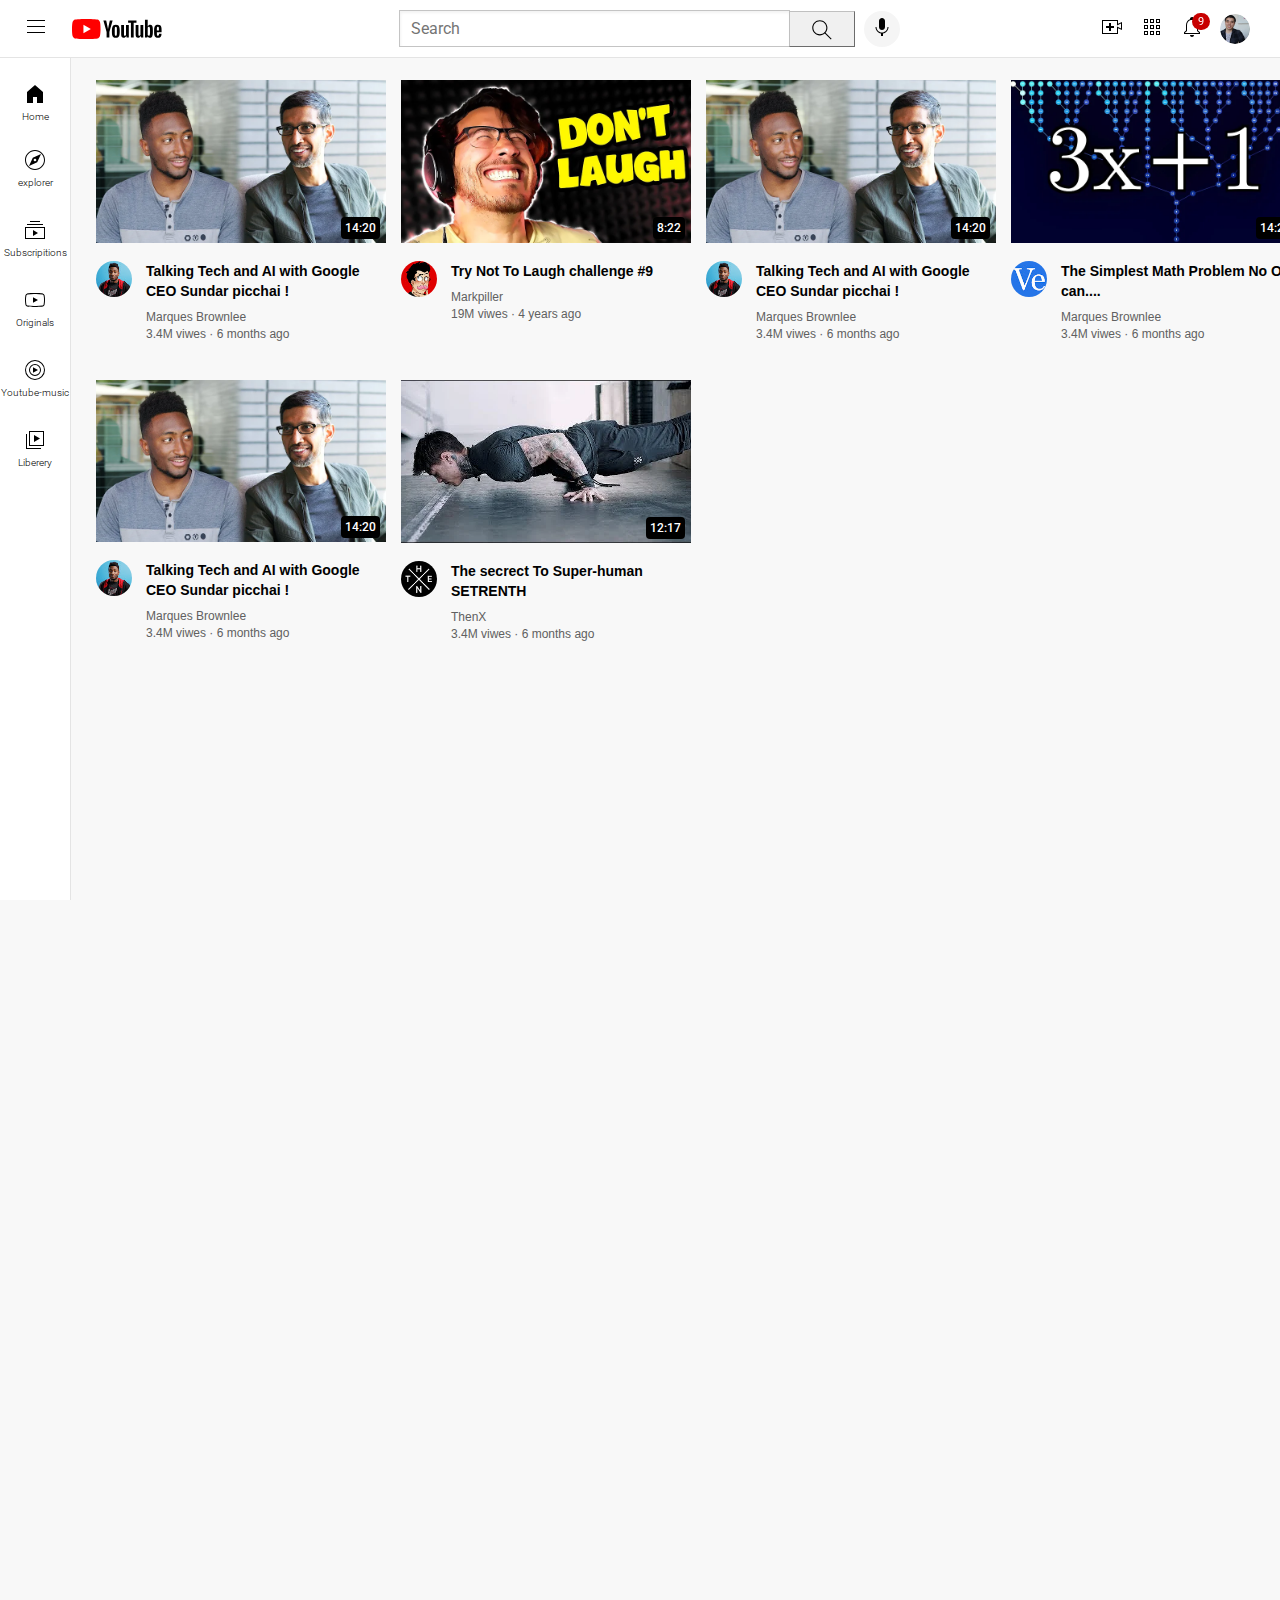
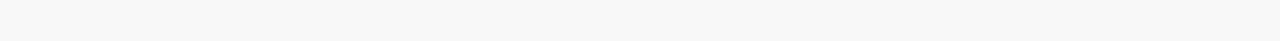
<file: index.html>
<!DOCTYPE html>
<head>
    <title>youtube-copy</title>
    <link rel="preconnect" href="https://fonts.googleapis.com">
    <link rel="preconnect" href="https://fonts.gstatic.com" crossorigin>
    <link href="https://fonts.googleapis.com/css2?family=Roboto:wght@400;700&display=swap" rel="stylesheet">
    
    <link rel="stylesheet" href="genral.css">
    <link rel="stylesheet" href="header.css">
    <link rel="stylesheet" href="video.css">
    <link rel="stylesheet" href="side-bar.css">
</head>
<body>
    <div class="header">
        <div class="left-section">
 <div class="h-menu"> 
    <img class="hamburger-menu" src="hamburger-menu.svg">

 </div>
                    <img class="youtube-logo" src="youtube-logo.svg">

                
        </div>
        <div class="middle-section">
            <input class="search-bar" type="text" placeholder="Search" >
            <button class="search-button">
                <!--put position absolute in reletive to use the size and width of relative element-->
                  <img class="search-icon" src="search.svg">
                  <div class="tool-tip">Search</div>
            </button>
            <button class="voice-search-button">
                <img class="image-search-icon" src="voice-search-icon.svg">
                <div class="tool-tip">Voice-Search</div>
            </button>
        </div>
        <div class="right-section">
            <div class="upload-icon-cont">
                <img class="upload-icon" src="upload.svg">
                <div class="tool-tip">upload</div>
            </div>
              
            <div class="yt-apps">
                <img class="youtube-apps-icon" src="youtube-apps.svg">
                <div class="tool-tip">youtube-apps</div>
            </div>
            
              <div class="notification-icon-conat">
                <img class="notification-icon" src="notifications.svg">
                <div class="tool-tip">notifications</div>
                <div class="notification-count">9</div>
              </div>
              <img class="current-user-pic" src="my-channel.jpeg" alt="">
        </div>
    </div>



    <div class="side-bar">
                   <div class="side-bar-link"><img class="home-logo" src="home.svg" alt="">
                        <div>Home</div>
                        </div>
                   <div class="side-bar-link"><img class="explorer" src="explore.svg" alt="">
                         <div>explorer</div>
                        </div>
                   <div class="side-bar-link"><img class="sub" src="subscriptions.svg" alt="">
                         <div>Subscripitions</div>
                         </div>
                   <div class="side-bar-link"><img class="originals" src="originals.svg" alt="">
                         <div>Originals</div>
                   </div>
                   <div class="side-bar-link"><img class="yt-music" src="youtube-music.svg" alt="">
                        <div>Youtube-music</div>
                    </div>
                   <div class="side-bar-link"><img class="library" src="library.svg" alt="">
                         <div>Liberery</div>
                    </div>

    </div>
    



    <div class="video-grid">
        <div class="video-privew">
            <div class="thumbnail-row">
                <img class="thumbnail-1" src="thumbnail-1.webp">
                <div class="video-time">14:20

                </div>
            </div>
            <div class="video-info-grid">
                <div class="channel-dp">
                     <img class="profile-pic" src="channel-1.jpg">
                </div>
                <div class="video-info">
                    <p class="video-title">Talking Tech and AI with Google CEO Sundar picchai !</p>
                    <p class="video-author">Marques Brownlee</p>
                    <p class="video-stats">3.4M viwes &#183; 6 months ago </p>
                </div>
            </div>
        </div>

        <div class="video-privew">
            <div class="thumbnail-row">
                <img class="thumbnail-1" src="thumbnail-2.webp">
                <div class="video-time">8:22

                </div>
            </div>
            <div class="video-info-grid">
                <div class="channel-dp">
                     <img class="profile-pic" src="channel-2.jpeg">
                </div>
                <div class="video-info">
                    <p class="video-title">Try Not To Laugh challenge #9</p>
                    <p class="video-author">Markpiller</p>
                    <p class="video-stats">19M viwes &#183; 4 years ago </p>
                </div>
            </div>
        </div>
    
          <div class="video-privew">
            <div class="thumbnail-row">
                <img class="thumbnail-1" src="thumbnail-1.webp">
                <div class="video-time">14:20

                </div>
            </div>
            <div class="video-info-grid">
                <div class="channel-dp">
                     <img class="profile-pic" src="channel-1.jpg">
                </div>
                <div class="video-info">
                    <p class="video-title">Talking Tech and AI with Google CEO Sundar picchai !</p>
                    <p class="video-author">Marques Brownlee</p>
                    <p class="video-stats">3.4M viwes &#183; 6 months ago </p>
                </div>
            </div>
        </div>
        <div class="video-privew">
            <div class="thumbnail-row">
                <img class="thumbnail-1" src="thumbnail-4.webp">
                <div class="video-time">14:20

                </div>
            </div>
            <div class="video-info-grid">
                <div class="channel-dp">
                     <img class="profile-pic" src="channel-4.jpeg">
                </div>
                <div class="video-info">
                    <p class="video-title">The Simplest Math Problem No One can....</p>
                    <p class="video-author">Marques Brownlee</p>
                    <p class="video-stats">3.4M viwes &#183; 6 months ago </p>
                </div>
            </div>
        </div>
        <div class="video-privew">
            <div class="thumbnail-row">
                <img class="thumbnail-1" src="thumbnail-1.webp">
                <div class="video-time">14:20

                </div>
            </div>
            <div class="video-info-grid">
                <div class="channel-dp">
                     <img class="profile-pic" src="channel-1.jpg">
                </div>
                <div class="video-info">
                    <p class="video-title">Talking Tech and AI with Google CEO Sundar picchai !</p>
                    <p class="video-author">Marques Brownlee</p>
                    <p class="video-stats">3.4M viwes &#183; 6 months ago </p>
                </div>
            </div>
        </div>
        <div class="video-privew">
            <div class="thumbnail-row">
                <img class="thumbnail-1" src="thumbnail-9.webp">
                <div class="video-time">12:17

                </div>
            </div>
            <div class="video-info-grid">
                <div class="channel-dp">
                     <img class="profile-pic" src="channel-9.jpeg">
                </div>
                <div class="video-info">
                    <p class="video-title">The secrect To Super-human SETRENTH </p>
                    <p class="video-author">ThenX</p>
                    <p class="video-stats">3.4M viwes &#183; 6 months ago </p>
                </div>
            </div>
        </div>
       

    </div>
</body>
</html>
</file>
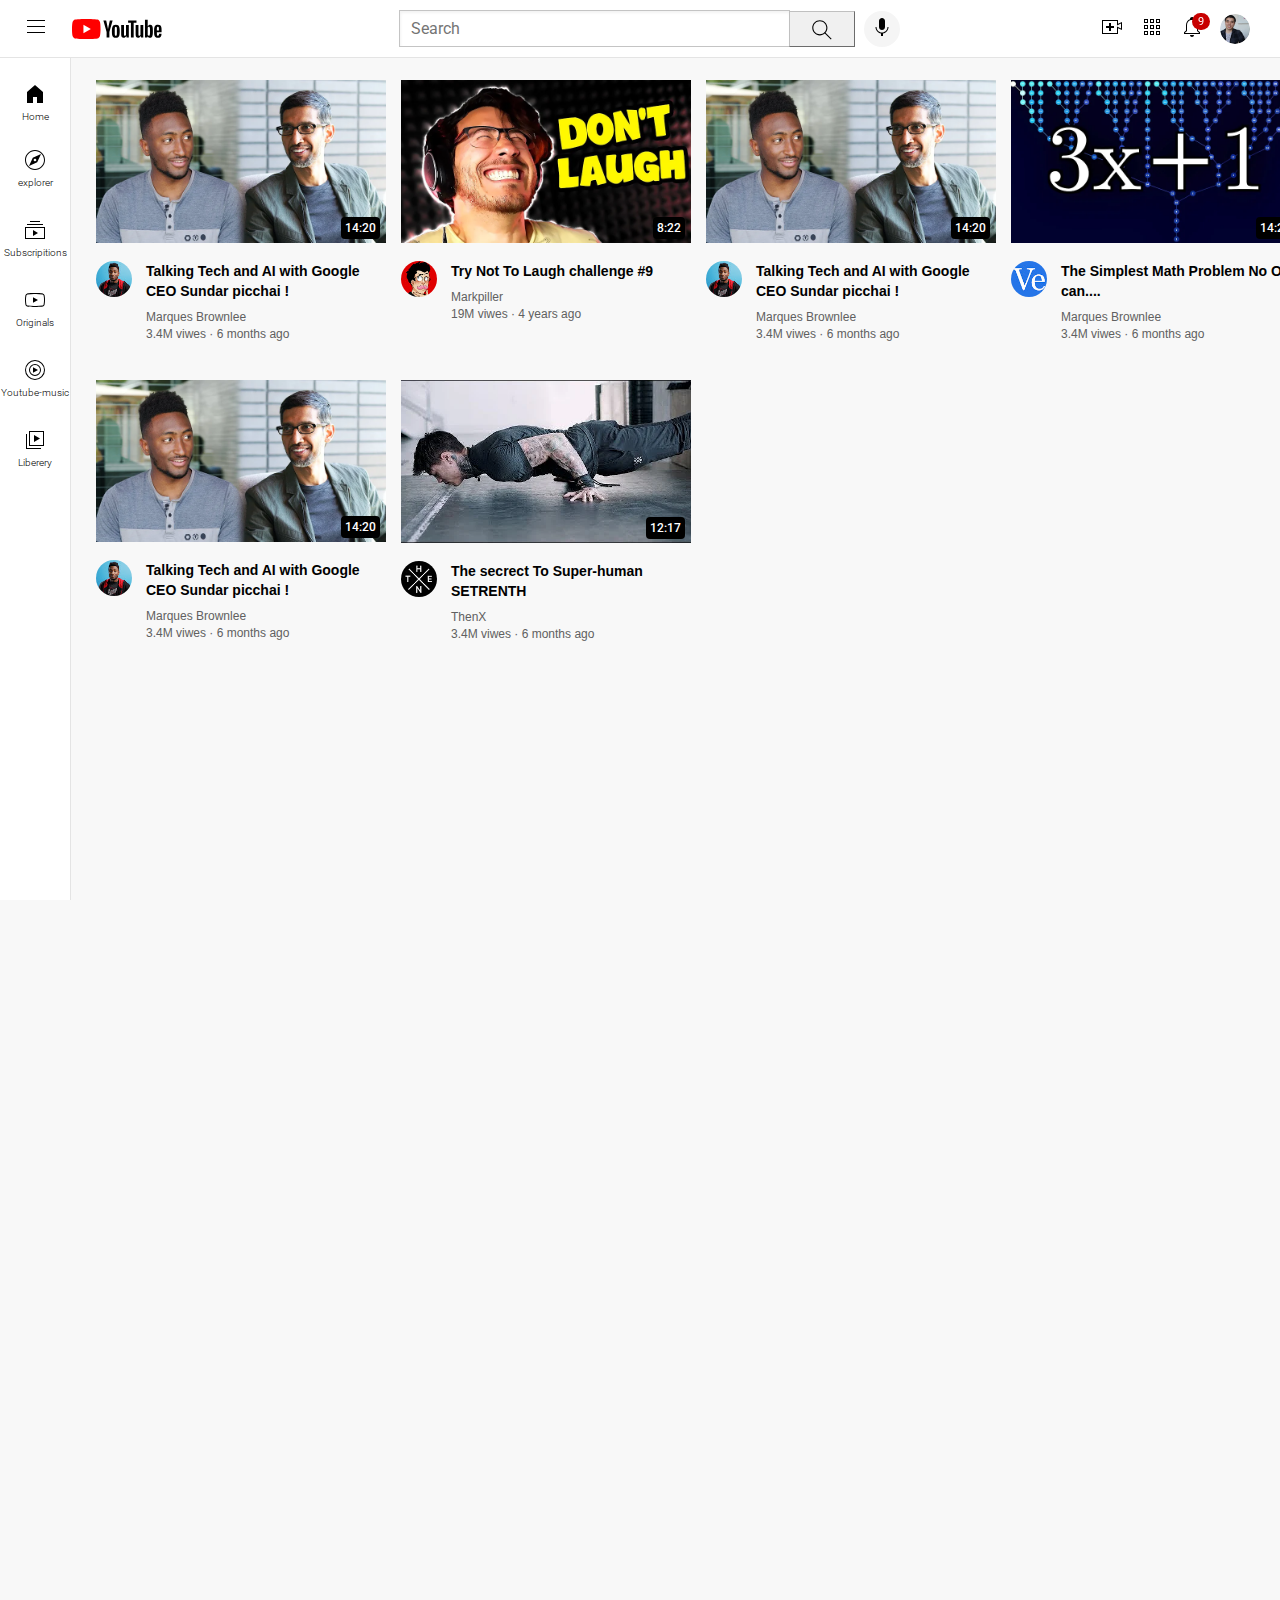
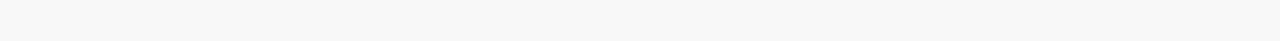
<file: youtubedemo2.html>
<!DOCTYPE html>
<head>
    <title>youtube-copy</title>
    <link rel="preconnect" href="https://fonts.googleapis.com">
    <link rel="preconnect" href="https://fonts.gstatic.com" crossorigin>
    <link href="https://fonts.googleapis.com/css2?family=Roboto:wght@400;700&display=swap" rel="stylesheet">
    
    <link rel="stylesheet" href="genral.css">
    <link rel="stylesheet" href="header.css">
    <link rel="stylesheet" href="video.css">
    <link rel="stylesheet" href="side-bar.css">
</head>
<body>
    <div class="header">
        <div class="left-section">
 <div class="h-menu"> 
    <img class="hamburger-menu" src="hamburger-menu.svg">

 </div>
                    <img class="youtube-logo" src="youtube-logo.svg">

                
        </div>
        <div class="middle-section">
            <input class="search-bar" type="text" placeholder="Search" >
            <button class="search-button">
                <!--put position absolute in reletive to use the size and width of relative element-->
                  <img class="search-icon" src="search.svg">
                  <div class="tool-tip">Search</div>
            </button>
            <button class="voice-search-button">
                <img class="image-search-icon" src="voice-search-icon.svg">
                <div class="tool-tip">Voice-Search</div>
            </button>
        </div>
        <div class="right-section">
            <div class="upload-icon-cont">
                <img class="upload-icon" src="upload.svg">
                <div class="tool-tip">upload</div>
            </div>
              
            <div class="yt-apps">
                <img class="youtube-apps-icon" src="youtube-apps.svg">
                <div class="tool-tip">youtube-apps</div>
            </div>
            
              <div class="notification-icon-conat">
                <img class="notification-icon" src="notifications.svg">
                <div class="tool-tip">notifications</div>
                <div class="notification-count">9</div>
              </div>
              <img class="current-user-pic" src="my-channel.jpeg" alt="">
        </div>
    </div>



    <div class="side-bar">
                   <div class="side-bar-link"><img class="home-logo" src="home.svg" alt="">
                        <div>Home</div>
                        </div>
                   <div class="side-bar-link"><img class="explorer" src="explore.svg" alt="">
                         <div>explorer</div>
                        </div>
                   <div class="side-bar-link"><img class="sub" src="subscriptions.svg" alt="">
                         <div>Subscripitions</div>
                         </div>
                   <div class="side-bar-link"><img class="originals" src="originals.svg" alt="">
                         <div>Originals</div>
                   </div>
                   <div class="side-bar-link"><img class="yt-music" src="youtube-music.svg" alt="">
                        <div>Youtube-music</div>
                    </div>
                   <div class="side-bar-link"><img class="library" src="library.svg" alt="">
                         <div>Liberery</div>
                    </div>

    </div>
    



    <div class="video-grid">
        <div class="video-privew">
            <div class="thumbnail-row">
                <img class="thumbnail-1" src="thumbnail-1.webp">
                <div class="video-time">14:20

                </div>
            </div>
            <div class="video-info-grid">
                <div class="channel-dp">
                     <img class="profile-pic" src="channel-1.jpg">
                </div>
                <div class="video-info">
                    <p class="video-title">Talking Tech and AI with Google CEO Sundar picchai !</p>
                    <p class="video-author">Marques Brownlee</p>
                    <p class="video-stats">3.4M viwes &#183; 6 months ago </p>
                </div>
            </div>
        </div>

        <div class="video-privew">
            <div class="thumbnail-row">
                <img class="thumbnail-1" src="thumbnail-2.webp">
                <div class="video-time">8:22

                </div>
            </div>
            <div class="video-info-grid">
                <div class="channel-dp">
                     <img class="profile-pic" src="channel-2.jpeg">
                </div>
                <div class="video-info">
                    <p class="video-title">Try Not To Laugh challenge #9</p>
                    <p class="video-author">Markpiller</p>
                    <p class="video-stats">19M viwes &#183; 4 years ago </p>
                </div>
            </div>
        </div>
    
          <div class="video-privew">
            <div class="thumbnail-row">
                <img class="thumbnail-1" src="thumbnail-1.webp">
                <div class="video-time">14:20

                </div>
            </div>
            <div class="video-info-grid">
                <div class="channel-dp">
                     <img class="profile-pic" src="channel-1.jpg">
                </div>
                <div class="video-info">
                    <p class="video-title">Talking Tech and AI with Google CEO Sundar picchai !</p>
                    <p class="video-author">Marques Brownlee</p>
                    <p class="video-stats">3.4M viwes &#183; 6 months ago </p>
                </div>
            </div>
        </div>
        <div class="video-privew">
            <div class="thumbnail-row">
                <img class="thumbnail-1" src="thumbnail-4.webp">
                <div class="video-time">14:20

                </div>
            </div>
            <div class="video-info-grid">
                <div class="channel-dp">
                     <img class="profile-pic" src="channel-4.jpeg">
                </div>
                <div class="video-info">
                    <p class="video-title">The Simplest Math Problem No One can....</p>
                    <p class="video-author">Marques Brownlee</p>
                    <p class="video-stats">3.4M viwes &#183; 6 months ago </p>
                </div>
            </div>
        </div>
        <div class="video-privew">
            <div class="thumbnail-row">
                <img class="thumbnail-1" src="thumbnail-1.webp">
                <div class="video-time">14:20

                </div>
            </div>
            <div class="video-info-grid">
                <div class="channel-dp">
                     <img class="profile-pic" src="channel-1.jpg">
                </div>
                <div class="video-info">
                    <p class="video-title">Talking Tech and AI with Google CEO Sundar picchai !</p>
                    <p class="video-author">Marques Brownlee</p>
                    <p class="video-stats">3.4M viwes &#183; 6 months ago </p>
                </div>
            </div>
        </div>
        <div class="video-privew">
            <div class="thumbnail-row">
                <img class="thumbnail-1" src="thumbnail-9.webp">
                <div class="video-time">12:17

                </div>
            </div>
            <div class="video-info-grid">
                <div class="channel-dp">
                     <img class="profile-pic" src="channel-9.jpeg">
                </div>
                <div class="video-info">
                    <p class="video-title">The secrect To Super-human SETRENTH </p>
                    <p class="video-author">ThenX</p>
                    <p class="video-stats">3.4M viwes &#183; 6 months ago </p>
                </div>
            </div>
        </div>
       

    </div>
</body>
</html>
</file>
<file: genral.css>
p{
    font-family: Rboto,Arial;
    margin-top:0px;
    margin-bottom: 0px;
}
body{
    margin:0px;
    padding-top:80px;
    padding-left:96px;
    margin-bottom:1000px;
    /*padding-right:42px;*/
    background-color:rgb(248,248,248);
    
}
</file>
<file: header.css>
.header{
    height:57px;
    display:flex;
    flex-direction:row;
    justify-content:space-between; 

    position:fixed;
    top:0;
    left:0;
    right:0;
    background-color:white;
    border-bottom-width:1px;
    border-bottom-style:solid;
    border-bottom-color:rgb(228,228,228) ;
    z-index:1000;
}
.left-section{
    display:flex;
    align-items:center;
}

.middle-section{
    flex:1;
    margin-left :69px;
    margin-right:33px;
    max-width:501px;
    display:flex;
    align-items:center;

}
.search-bar{
    flex:1;
    height:33px;
    font-size:16px;
    border-width:1px;
    border-style:solid;
    border-color:rgb(196,196,196);
    box-shadow:inset 1px 2px 3px rgba(0,0,0,0.05);
    width:0;
}
.search-bar::placeholder{
    font-family:Roboto,Arial, Helvetica, sans-serif;
    font-size: 16px;
    padding-left:9px;
}
.right-section{
    display:flex;
    align-items:center;
    width: 150px;
    justify-content:space-between;
    margin-right:30px;
    flex-shrink:0;
}
.hamburger-menu{
         height:24px;
         margin-left: 24px;
         margin-right:24px;
}
.youtube-logo{
        height:20px;
}
.search-button{
    height:36px;
    width: 66px;
    background-color: rgb(240,240,240);
    border-width:1px;
    border-color: rgb(192,192,192);
    margin-left:-1px;
    margin-right:9px;

    position: relative;
}
.search-button .tool-tip{
    position: absolute;
    background-color:gray;
    color:white;
    padding-top:4px;
    padding-bottom:4px;
    padding-left:8px;
    padding-right:8px;
    border-radius:2px;
    font-size:12px;
    bottom:-30px;
    right:0;
    opacity:0;
    pointer-events:none;
}
.search-button:hover .tool-tip{
    opacity:1;
}
.voice-search-button{
    position: relative;
    height:36px;
    width: 36px;
    border-radius:18px;
    border:none;
    background-color:rgb(245,245,245);
}
.voice-search-icon{
    height:20px;
    margin-top:4px;
}
.voice-search-button .tool-tip{
    position: absolute;
    background-color:gray;
    color:white;
    padding-top:4px;
    padding-bottom:4px;
    padding-left:8px;
    padding-right:8px;
    border-radius:2px;
    font-size:12px;
    bottom:-39px;
    right: -30px;;
    opacity:0;
    pointer-events:none;
}
.voice-search-button:hover .tool-tip{
    opacity:1;
}
.search-icon{
    height:26px;
    margin: 4px;
    padding-bottom:9px;
}
.upload-icon{
    height:24px;
}
.upload-icon-cont{
    position: relative;
}
.upload-icon-cont .tool-tip{
    position: absolute;
    color:white;
    background-color: gray;
    padding:2px 6px 2px 6px;
    border-radius:4px;
    bottom:-26px;
    font-family:Roboto,Arial, Helvetica, sans-serif;
    font-size:14px;
    font-weight:500;
    opacity:0;
    pointer-events:none;
}
.upload-icon-cont:hover .tool-tip{
    opacity:1;
}
.youtube-apps-icon{
    height:24px;
}
.yt-apps{
    position: relative;
}
.yt-apps .tool-tip{
    position: absolute;
    color:white;
    background-color: gray;
    padding:2px 6px 2px 6px;
    border-radius:4px;
    bottom:-39px;
    font-family:Roboto,Arial, Helvetica, sans-serif;
    font-size:14px;
    font-weight:500;
    opacity:0;
    pointer-events:none;
}
.yt-apps:hover .tool-tip{
    opacity:1;
}
.notification-icon{
    height:24px;
}
.current-user-pic{
    height:30px;
    border-radius:15px;
}
.notification-icon-conat{
    position: relative;
   
}
.notification-count{
    position: absolute;
    background-color:rgb(200,0,0);
    color:white;
    top:-2px;
    right:-6px;
    font-family:Roboto,Arial, Helvetica, sans-serif;
    font-size:11px;
    border-radius:10px;

    padding-left: 6px;
    padding-right: 6px;
    padding-top:2px;
    padding-bottom:2px;
}
.notification-icon-conat .tool-tip{
    position: absolute;
}
.notification-icon-conat .tool-tip{
    position: absolute;
    color:white;
    background-color: gray;
    padding:3px 6px 3px 6px;
    border-radius:4px;
    bottom:-24px;
    font-family:Roboto,Arial, Helvetica, sans-serif;
    font-size:14px;
    font-weight:500;
    opacity:0;
    pointer-events:none;
}
.notification-icon-conat:hover .tool-tip{
    opacity:1;
}
</file>
<file: video.css>
p{
    font-family: Rboto,Arial;
    margin-top:0px;
    margin-bottom: 0px;
}
.thumbnail-1{
    width: 100%;
    vertical-align: top;
    margin-bottom: 10px;
}
.channel-dp{
    width:50px;
    display: inline-block;
    vertical-align:top;
}
.video-info-grid{
    display: grid;
    grid-template-columns:50px 1fr;
}
.profile-pic{
    width: 36px;
    border-radius:360px;
}
.video-info{
    width: 240px;
    display: inline-block;
}.video-title{
    margin-top: 0px;
    font-size: 14px;
    font-weight:bold;
    line-height: 20px;
    margin-bottom:9px;
}
.video-author{
    font-size: 12px;
    color: rgb(96,96,96);
    margin-bottom:3px;
}
.video-stats{
    font-size: 12px;
    color: rgb(96,96,96);
}
.video-grid{
        display: grid;
        grid-template-columns:1fr 1fr 1fr;
        column-gap:15px;
        row-gap:39px;
}
@media (max-width:400px) {
    .video-grid{
         grid-template-columns: 1fr 1fr;
    }
}
@media (min-width:401px) and (max-width:999px){
    .video-grid{
        grid-template-columns: 1fr 1fr 1fr;
   }
}
@media (min-width:1000px){
    .video-grid{
        grid-template-columns:1fr 1fr 1fr 1fr;
    }

}

.thumbnail{
    width:100%;
}
.thumbnail-row{
    margin-bottom: 8px;
    position: relative;
}
.video-time{
    position:absolute;
    background-color:black;
    color:white;
    bottom:14px;
    right:6px;
    font-family:Roboto,Arial, Helvetica, sans-serif;
    font-size: 12px;
    font-weight: 500;
    padding-left: 4px;
    padding-right:4px;
    padding-top:4px;
    padding-bottom:4px;
    border-radius:4px;

}
</file>
<file: side-bar.css>
.side-bar{
    position:fixed;
    background-color:white;
    top:57px;
    bottom:0px;
    left:0px;
    right: 910px;
    width:70px;
    border-right-width:1px;
    border-right-style:solid;
    border-right-color:rgb(228,228,228);
    z-index:100;
    padding-top:6px;
}
.side-bar-link{

    height:70px;
    display:flex;
    justify-content:center;
    align-items:center;
    flex:1;
    flex-direction: column;
    cursor: pointer;
}
.side-bar-link:hover{
    background-color:rgb(235,235,235);
    
}
.home-logo{
    height:24px;
    margin-bottom: 5px;
    margin-top: 7px;
}
.explorer{
    height:24px;
    margin-bottom: 5px;
}
.sub{
    height:24px;
    margin-bottom: 5px;
}
.originals{
    height:24px;
    margin-bottom: 5px;
}
.yt-music{
    height:24px;
    margin-bottom: 5px;
}
.library{
    height:24px;
    margin-bottom: 5px;
}
.side-bar div{
    font-family: Roboto,Arial, Helvetica, sans-serif;
    font-size:10px;
    font-weight: 300;
}
</file>
